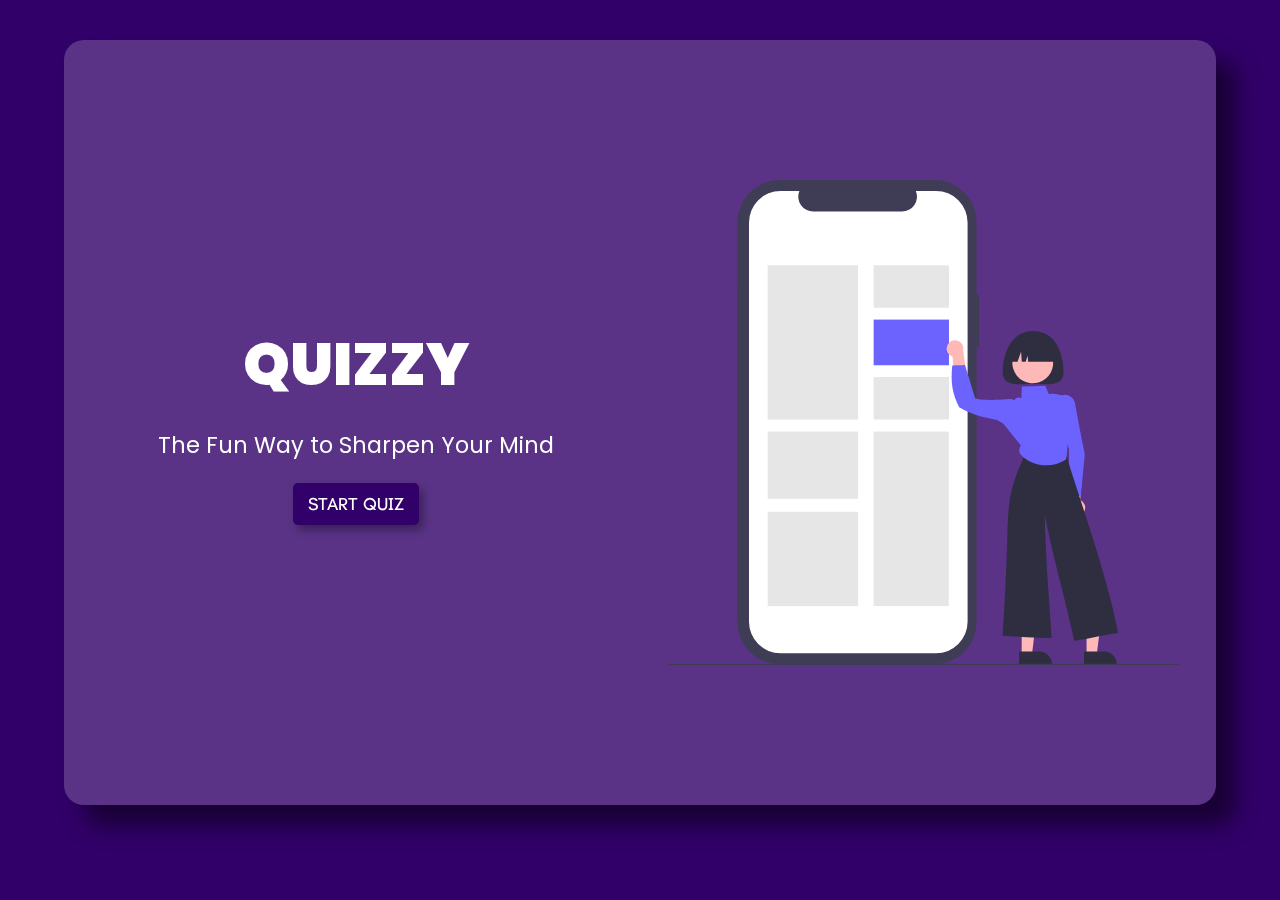
<file: index.html>
<!DOCTYPE html>
<html lang="en">
  <head>
    <meta charset="UTF-8" />
    <meta name="viewport" content="width=device-width, initial-scale=1.0" />
    <title>Quiz App</title>
    <link
      rel="stylesheet"
      href="https://fonts.googleapis.com/css2?family=Material+Symbols+Outlined:opsz,wght,FILL,GRAD@20..48,100..700,0..1,-50..200"
    />
    <link rel="stylesheet" href="styles.css" />
    <link
      rel="shortcut icon"
      href="public/android-chrome-192x192.png"
      type="image/x-icon"
    />
  </head>
  <body>
    <!-- Background Image -->
    <div id="background-image"></div>

    <!-- Hero Section of the Quiz App -->
    <div id="hero-section" class="common-styling container">
      <div class="text-content">
        <h1>Quizzy</h1>
        <p>The Fun Way to Sharpen Your Mind</p>
        <button id="start-quiz" class="button-style">Start Quiz</button>
      </div>
      <div class="img-content">
        <img
          src="public/undraw_mobile_feed_re_72ta.svg"
          alt="undraw_mobile_feed_re_72ta"
        />
      </div>
    </div>

    <!-- Category Section -->
    <div id="categories-section"
      class="hidden common-styling container cartegories"
    >
      <div class="card">
        <img src="public/undraw_greek_freak_j-2-qb.svg" alt="sports" />
        <div class="text">Sports</div>
      </div>
      <div class="card">
        <img
          src="public/undraw_horror_movie_3988.svg"
          alt="undraw_horror_movie_3988"
        />
        <div class="text">Movies</div>
      </div>
      <div class="card">
        <img
          src="public/undraw_programming_re_kg9v.svg"
          alt="undraw_programming_re_kg9v"
        />
        <div class="text">Coding</div>
      </div>
      <div class="card">
        <img
          src="public/undraw_medical_research_qg4d.svg"
          alt="undraw_medical_research_qg4d"
        />
        <div class="text">Science</div>
      </div>
      <div class="card">
        <img
          src="public/undraw_in_thought_re_qyxl.svg"
          alt="undraw_in_thought_re_qyxl"
        />
        <div class="text">History</div>
      </div>
      <div class="card">
        <img
          src="public/undraw_contemplating_re_ynec.svg"
          alt="undraw_contemplating_re_ynec"
        />
        <div class="text">Music</div>
      </div>
    </div>

    <!-- Question and Options -->

    <div class="hidden common-styling container quiz" id="quiz-section">
      <div class="section-top">
        <button id="submit">Submit</button>
      </div>

      <div class="section-middle">
        <div class="section-middle-1">
          <div id="question-no"></div>
          <div id="question"></div>
          <div id="options"></div>
        </div>
        <div class="section-middle-2">
          <div class="circular-progress">
            <div id="timer">5:00</div>
          </div>
        </div>
      </div>

      <div class="section-bottom"></div>
    </div>

    <!-- Score Card -->

    <div id="score-card" class="hidden common-styling container">
      <div class="score-display">
        <h2></h2>
        <div class="btns">
          <button class="button-style second" id="restart-quiz">Restart</button>
          <button class="button-style" id="quit-quiz">Quit</button>
        </div>
      </div>
    </div>

    <!-- Confirm Submission -->
    <div id="submit-card" class="hidden container common-styling ">
      <div class="card">
        <div class="card-text">
          Whoa there! Seems like you missed a few questions. Maybe give them a shot before submitting?
        </div>

        <div class="submit-btns">
          <button class="button-style" id="no">No</button>
          <button class="button-style" id="yes">Yes</button>
        </div>
      </div>
    </div>

    <script type="module" src="question.js"></script>
    <script type="module" src="timer.js"></script>
    <script type="module" src="ui.js"></script>
    <script type="module" src="main.js"></script>
    <script type="module" src="app.js"></script>
  </body>
</html>
</file>
<file: styles.css>
@import url("https://fonts.googleapis.com/css2?family=Merriweather:ital,wght@0,300;0,400;0,700;0,900;1,300;1,400;1,700;1,900&display=swap");
@import url("https://fonts.googleapis.com/css2?family=Teachers:ital,wght@0,400..800;1,400..800&display=swap");
@import url("https://fonts.googleapis.com/css2?family=Poppins:ital,wght@0,100;0,200;0,300;0,400;0,500;0,600;0,700;0,800;0,900;1,100;1,200;1,300;1,400;1,500;1,600;1,700;1,800;1,900&display=swap");

* {
  margin: 0;
  padding: 0;
  box-sizing: border-box;
  font-family: "Teachers", sans-serif; /* Teachers font with sans-serif fallback */
  font-weight: 500; /* Regular weight for Teachers */
}

.common-styling {
  width: 85%;
  height: 85vh;
  border-radius: 20px;
  background-color: rgba(255, 255, 255, 0.2);
  backdrop-filter: blur(8px);
  box-shadow: 20px 20px 22px rgba(0, 0, 0, 0.5);
  margin: 40px auto;
}

.container {
  width: 90%;
  margin-left: auto;
  margin-right: auto;
  padding-left: 0.5rem;
  padding-right: 0.5rem;
}

.button-style {
  width: auto;
  padding: 10px 15px;
  background-color: #310069;
  color: #fff;
  font-size: 1.1rem;
  border: none;
  border-radius: 5px;
  cursor: pointer;
  box-shadow: 4px 5px 10px rgba(0, 0, 0, 0.35);
  transition: background-color 0.3ms ease;
  text-transform: uppercase;
}

.button-style:hover {
  background-color: #a700ad;
  box-shadow: 4px 5px 10px rgba(0, 0, 0, 0.55);
  border: solid 1px #f30dfb;
}

#background-image {
  position: fixed;
  top: 0;
  left: 0;
  width: 100%;
  height: 100vh;
  z-index: 0;
  background-color: #310069;
}

/*/ Hero Section Styling */

#hero-section {
  position: relative;
  display: flex;
  justify-content: center;
  align-items: center;
  margin: 40px auto;
  overflow: hidden;
  z-index: 10;
}

.text-content {
  width: 50%;
  padding: 20px;
  display: flex;
  flex-direction: column;
  justify-content: space-around;
  align-items: center;
  color: #fff;
}

.text-content h1 {
  font-family: Poppins, serif;
  font-weight: 900;
  padding-bottom: 20px;
  text-align: center;
  text-transform: uppercase;
  font-size: 3.7rem;
}

.text-content p {
  font-family: Poppins, serif;
  font-weight: 400;
  font-size: 1.4rem;
  line-height: 1.5;
  padding-bottom: 20px;
  text-align: center;
}

.text-content button {
  max-width: 300px;
}

.img-content {
  width: 50%; /* Balanced with text content */
  display: flex;
  justify-content: center;
  align-items: center;
  /* background-color: #12db47; */
}

.img-content img {
  max-width: 90%;
  max-height: 90%;
}
/*/ Category Section Styling */
#categories-section {
  padding: 3% 10%;
  display: grid;
  grid-template-rows: repeat(3, 1fr);
  grid-template-columns: repeat(2, 1fr);
  grid-gap: 20px 30px;
}

#categories-section .card {
  height: 21vh;
  border-radius: 10px;
  display: flex;
  align-items: center;
  background-color: rgba(255, 255, 255, 0.1);
  backdrop-filter: blur(5px);
  box-shadow: 20px 20px 22px rgba(0, 0, 0, 0.3);
  cursor: pointer;
  position: relative;
}

#categories-section .card img {
  width: 100%;
  height: 90%;
  object-fit: contain;
}

#categories-section .card .text {
  opacity: 0;
  color: #a800ad;
  position: absolute;
  top: 0;
  left: 0;
  right: 0;
  bottom: 0;
  display: flex;
  justify-content: center;
  align-items: center;
  font-size: 1.8rem;
  font-family: Merriweather;
  text-transform: uppercase;
  transition: opacity 10ms ease-in;
}

#categories-section .card:hover img {
  opacity: 0;
}

#categories-section .card:hover .text {
  opacity: 1;
}

/*/ Quiz layout */
#quiz-section {
  position: relative;
  color: #c7c3c3;
  font-family: Poppins;
}

#quiz-section .section-top {
  width: 100%;
  height: 20%;
  display: flex;
  justify-content: end;
}

#quiz-section .section-top button {
  height: 8vh;
  margin: auto 3vw;
  padding: 12px 18px;
  border-radius: 8px;
  border: none;
  background-color: #310069;
  color: #c7c3c3;
  font-size: medium;
  cursor: pointer;
}

#quiz-section .section-top button:hover {
  background-color: #a800ad;
  color: #fff;
}

#quiz-section .section-middle {
  width: 100%;
  height: 60%;
  display: flex;
  justify-content: center;
  align-items: center;
}

#quiz-section .section-middle .section-middle-1 {
  width: 75%;
  height: 100%;
}

#quiz-section .section-middle .correct {
  background-color: rgb(13, 237, 13);
  color: #fff;
}

#quiz-section .section-middle .incorrect {
  background-color: rgb(237, 13, 13);
  color: #fff;
}

#question-no {
  width: 100%;
  height: 10%;
  text-align: justify;
  padding: 12px 16px;
  font-size: 1.2rem;
  font-weight: 500;
  font-family: poppins;
}

#question {
  width: 100%;
  height: 10vh;
  padding: 8px 16px;
  display: flex;
  align-items: center;
  text-wrap: 1;
  font-family: poppins;
  font-size: 1rem;
  font-weight: 500;
}

#options {
  display: grid;
  grid-template-columns: repeat(2, 1fr);
  grid-template-rows: repeat(2, 1fr);
  grid-gap: 20px;
  padding-top: 2vh;
  padding-left: 1vw;
  padding-right: 5vw;
}

#options li {
  height: 8vh;
  border-radius: 10px;
  display: flex;
  justify-content: center;
  align-items: center;
  background-color: rgba(255, 255, 255, 0.1);
  backdrop-filter: blur(10px);
  box-shadow: 20px 20px 22px rgba(0, 0, 0, 0.18);
  font-size: 1.1rem;
  color: #fff;
  transition: background 0.5ms ease;
  cursor: pointer;
}

#options li:hover {
  background-color: #310069;
  color: #c7c3c3;
}

#quiz-section .section-middle .section-middle-2 {
  width: 25%;
  position: relative;
  display: flex;
  justify-content: center;
  align-items: center;
}

.circular-progress {
  position: relative;
  width: 70%;
  padding-bottom: 70%;
  border-radius: 50%;
  background: conic-gradient(#310069 1deg, #dcd9d9 0deg);
  display: flex;
  justify-content: center;
  align-items: center;
  z-index: 10;
}

.circular-progress::before {
  position: absolute;
  content: "";
  top: 8%;
  width: 85%;
  padding-top: 85%;
  border-radius: 50%;
  background-color: rgba(255, 255, 255, 1);
}

#timer {
  position: absolute;
  top: 50%;
  left: 50%;
  transform: translate(-50%, -50%);
  font-size: 3rem;
  z-index: 10;
  color: #310069;
}

#quiz-section .section-bottom {
  width: 100%;
  height: 10%;
}

/*/ Final Report Styling */

#score-card {
  display: flex;
  justify-content: center;
  align-items: center;
}

#score-card .score-display {
  width: 50%;
  height: 50%;
  color: #e7e3e3;
  background-color: rgba(255, 255, 255, 0.1);
  backdrop-filter: blur(20px);
  box-shadow: 20px 20px 22px rgba(0, 0, 0, 0.2);
  border-radius: 20px;
  display: flex;
  flex-direction: column;
  justify-content: center;
  align-items: center;
}

#score-card .score-display h2 {
  margin-bottom: 15px;
  padding: 0 15px;
  text-align: center;
}

#score-card .score-display .btns {
  width: 100%;
  margin-top: 20px;
  padding: 0.4vw 6vw;
  display: flex;
  justify-content: space-around;

}

.second {
  background-color: #e7e3e3;
  color: #310069;
}

.second:hover {
  color: white;
}

/*/ Submission Card  */
#submit-card {
  display: flex;
  justify-content: center;
  align-items: center;
  
}

#submit-card .card {
  width: 45%;
  height: 45%;
  display: flex;
  flex-direction: column;
  align-items: center;
  justify-content: center;
  background-color: rgba(255, 255, 255, 0.1);
  backdrop-filter: blur(20px);
  box-shadow: 10px 12px 22px rgba(0, 0, 0, 0.4);
  border-radius: 20px;
}

#submit-card .card .card-text {
  width: 100%;
  font-size: 20px;
  font-weight: 500;
  text-transform: uppercase;
  text-align: center;
  padding: 12px 14px;
  color: #e7e3e3;
}

#submit-card .card button {
  font-size: 1rem;
  font-weight: 600;
  font-family: poppins;
  margin-right: 10px;
  margin-left: 10px;
  padding: 10px 25px;
}

#no:hover {
  background-color: rgba(13, 237, 13, 0.712);
  border: none;
}

#yes:hover {
  background-color: rgb(237, 13, 13);
  border: none;
}

.hidden {
  display: none !important;
}

/*# Mobile responsive design */

@media (max-width: 767px) {
  .container {
    max-width: 100%;
    padding: 0 15px;
  }

  #hero-section {
    flex-direction: column;
  }

  .text-content {
    width: 100%;
    padding: 20px 25px;
  }
  
  .img-content {
    display: none;
  }

  #categories-section {
    grid-template-rows: repeat(3, 25vh);
    padding: 19px 11px;
  }

  #categories-section .card .text {
    font-size: 1.3rem;
  }

  #quiz-section .section-top button {
    height: 6vh;
    margin: 12px 2vw;
    padding: 10px 15px;
    font-size: 0.7rem;
    text-transform: uppercase;
  }

  #quiz-section .section-middle {
    flex-direction: column-reverse;
  }

  #quiz-section .section-middle .section-middle-1 {
    width: 100%;
  }

  #question-no {
    font-size: 1rem;
    padding: 15px 10px;
    display: flex;
    align-items: center;
    text-align: start;
    margin: 2vw 0;
  }

  #question {
    width: auto;
    margin: 2vw 0;
    padding: 5px 10px;
    font-size: 1rem;
  }

  #options {
    grid-template-columns: 1fr;
    grid-template-rows: repeat(4, 1fr);
    grid-gap: 3vw;
  }

  #options li {
    height: 6vh;
    font-size: 1rem;
  }

  #quiz-section .section-middle .section-middle-2 {
    width: 90%;
    padding: 2vw 0;
    margin-top: 4%;
    margin-bottom: 2%;
    margin-right: 5%;
  }
  .circular-progress {
    width: 50%;
    padding-bottom: 50%;
  }

  #timer {
    font-size: 1.3rem;
  }

  #score-card .score-display {
    width: auto;
    height: 75%;
    display: flex;
    justify-content: center;
    align-items: center;
  }

  #score-card .score-display h2 {
    text-transform: uppercase;
    padding: 2vw 4vw;
  }

  .perfect-class {
    font-size: 1em;
  }

  .nearly-perfect-class {
    font-size: 1rem;
  }

  .nearly-perfect-class span {
    color: #310069;
    font-weight: 600;
  }

  .good-afford {
    font-size: 1em;
    text-align: center;
  }

  .good-afford span {
    color: #310069;
    font-weight: 600;
  }

  .better-luck-next {
    font-size: 1rem;
    text-align: center;
    color: #dcd9d9;
  }

  .better-luck-next span {
    color: #310069;
    font-weight: 600;
  }
  .better-luck-next div {
    font-size: 1.1rem;
    margin-top: 10px;
    color: #fff;
  }

  #score-card .score-display .btns {
    width: 100%;
    display: flex;
    justify-content: space-around;
  
  }

  #submit-card .card {
    width: 90%;
    height: 70%;
    display: flex;
    flex-direction: column;
    align-items: center;
  }

  .card-text {
    width: 100%;
    color: #dcd9d9;
    margin: 10px 0;
    padding: 10vw 10vw;
    font-size: 1.4rem;
  }

  .submit-btns {
    padding: 17px 0;
  }

}

/*# Tablets */
@media (min-width: 768px) and (max-width: 1024px) {
  .container {
    max-width: 768px;
  }

  #hero-section {
    flex-direction: row;
  }

  .img-content {
    display: flex;
    width: 50%;
    height: auto;
  }

  .img-content img {
    width: 90%;
    height: auto;
  }
  
  #categories-section {
    grid-template-rows: repeat(3, 25vh);
    padding: 19px 11px;
  }

  #categories-section .card .text {
    font-size: 1.3rem;
  }

  #quiz-section .section-top button {
    margin: 12px 4vw;
    padding: 0 17px;
    font-size: 0.99rem;
    text-transform: uppercase;
  }

  #quiz-section .section-middle {
    flex-direction: column-reverse;
  }

  #quiz-section .section-middle .section-middle-1 {
    width: 95%;
  }

  #question-no {
    font-size: 1.2rem;
    padding: 2px 10px;
    display: flex;
    align-items: center;
    text-align: start;
  }
  
  #question {
    width: auto;
    font-size: 1.2rem;
    padding: 2px 10px;
  
  }

  #options {
    grid-template-columns: 1fr;
    grid-template-rows: repeat(4, 1fr);
    grid-gap: 3vw;
  }

  #options li {
    height: 7vh;
    font-size: 1.2rem;
  }

  #quiz-section .section-middle .section-middle-2 {
    width: 90%;
    margin-top: 4%;
    margin-bottom: 2%;
    margin-right: 5%;
  }
  .circular-progress {
    width: 29%;
    padding-bottom: 29%;
  }

  #timer {
    font-size: 2rem;
  }

  #score-card .score-display {
    width: 95%;
    height: 75%;
    display: flex;
    justify-content: center;
    align-items: center;
  }

  #score-card .score-display h2 {
    text-transform: uppercase;
  }

  .perfect-class {
    font-size: 1.5rem;
  }

  .nearly-perfect-class {
    font-size: 1.5rem;
  }

  .nearly-perfect-class span {
    color: #310069;
    font-weight: 600;
  }

  .good-afford {
    font-size: 1.5rem;
    text-align: center;
  }

  .good-afford span {
    color: #310069;
    font-weight: 600;
  }

  .better-luck-next {
    font-size: 1.45rem;
    text-align: center;
    color: #dcd9d9;
  }

  .better-luck-next span {
    color: #310069;
    font-weight: 600;
  }
  .better-luck-next div {
    font-size: 1.5rem;
    margin-top: 10px;
    color: #fff;
  }

  #score-card .score-display .btns {
    width: 80%;
    display: flex;
    justify-content: space-evenly;
  
  }

  .btns button{
    padding: 15px 25px;
  }

  #submit-card .card {
    width: 90%;
    height: 70%;
    display: flex;
    flex-direction: column;
    align-items: center;
  }

  .card-text {
    width: 100%;
    color: #dcd9d9;
    margin: 10px 0;
    padding: 10vw 10vw;
    font-size: 1.4rem;
  }

  .submit-btns {
    padding: 17px 0;
  }
}
</file>
